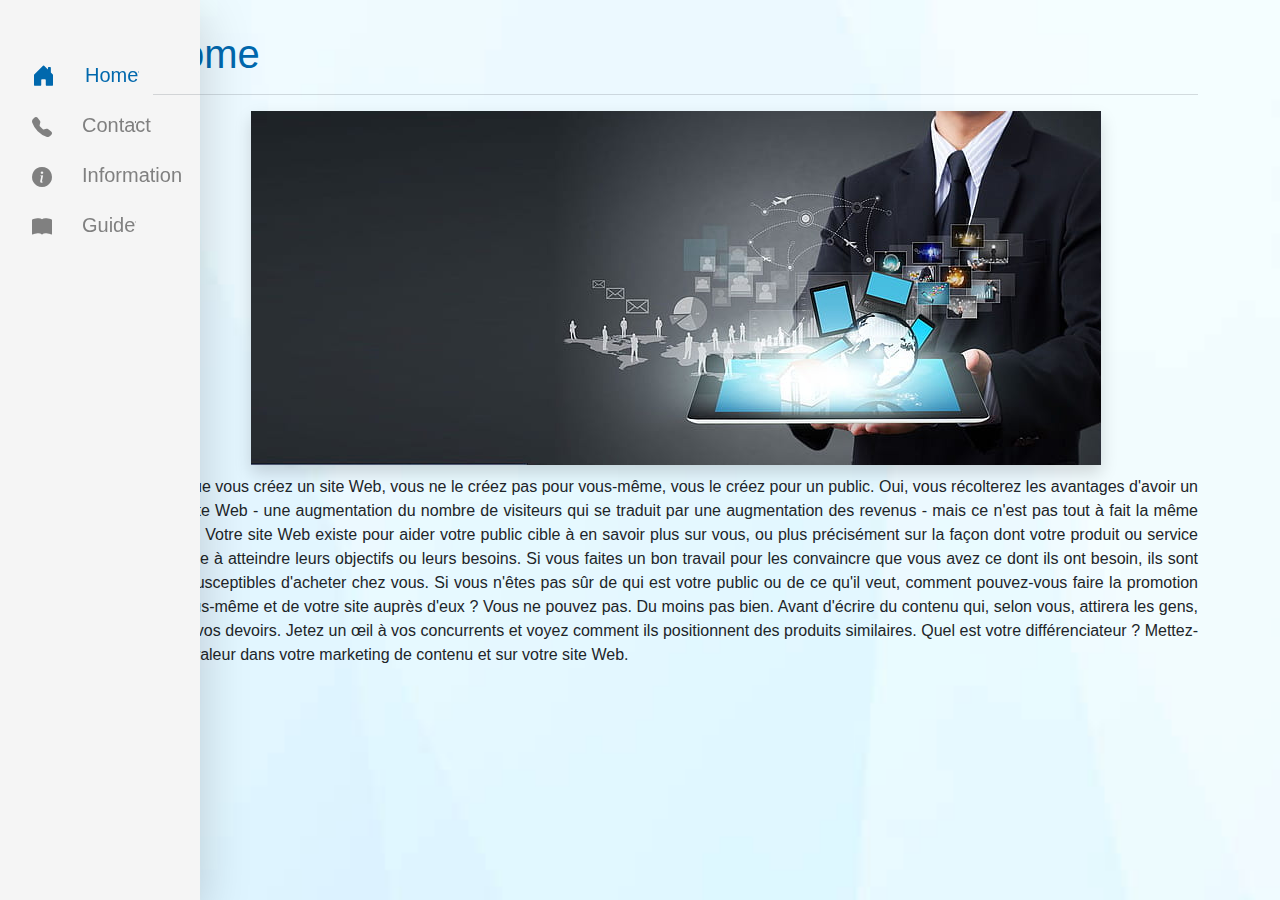
<file: index.html>
<html>
    <head>
        <meta charset="UTF-8">
        <meta http-equiv="X-UA-Compatible" content="IE=edge">
        <meta name="viewport" content="width=device-width, initial-scale=1.0">
        <title>Main</title>
        <link rel="stylesheet" href="styles.css">
        <link rel="stylesheet" href="https://cdn.jsdelivr.net/npm/bootstrap-icons@1.7.2/font/bootstrap-icons.css">
        <link href="https://cdn.jsdelivr.net/npm/bootstrap@5.3.0/dist/css/bootstrap.min.css" rel="stylesheet">
        <style>
            body {
              background-image: url('img/bg.png');
              
              background-size: 100%;
            }
        </style>
    </head>
    <body>
        <nav class="shadow-lg text-dark">
            <ul class="pt-5">
                <li>
                    <a href="index.html" class="same">
                        <i class="bi bi-house-door-fill" style="font-size: 23px;"></i>
                        <span class="nav-item">Home</span>
                    </a>
                </li>
                <li>
                    <a href="contact.html" class="change">
                        <i class="bi bi-telephone-fill"></i>
                        <span class="nav-item">Contact</span>
                    </a>
                </li>
                <li>
                    <a href="info.html" class="change">
                        <i class="bi bi-info-circle-fill"></i>
                        <span class="nav-item">Information</span>
                    </a>
                </li>
                <li>
                    <a href="guide.html" class="change">
                        <i class="bi bi-book-fill"></i>
                        <span class="nav-item">Guide</span>
                    </a>
                </li>
            </ul>
        </nav>


        <section class="container" style="padding-left: 83px;  padding-top: 30px;">
            <h1 style="color:  #0068ad;">Home</h1>
            <hr class="text-secondary"/>
            <div class="row">
                <div class="ol-12 ccol-sm-12 col-md-12">
                    <center><img src="img/home1.png" class="img-fluid shadow" alt="Home Image"></center>
                </div>
            </div>

            <div class="row">
                <div class="col-12 col-sm-12 col-md-12">
                    <p style="text-align: justify; padding-top: 10px;">
                        Lorsque vous créez un site Web, vous ne le créez pas pour vous-même, vous le créez pour un public. Oui, vous récolterez les avantages d'avoir un bon site Web - une augmentation du nombre de visiteurs qui se traduit par une augmentation des revenus - mais ce n'est pas tout à fait la même chose.
                        Votre site Web existe pour aider votre public cible à en savoir plus sur vous, ou plus précisément sur la façon dont votre produit ou service les aide à atteindre leurs objectifs ou leurs besoins. Si vous faites un bon travail pour les convaincre que vous avez ce dont ils ont besoin, ils sont plus susceptibles d'acheter chez vous.
                        Si vous n'êtes pas sûr de qui est votre public ou de ce qu'il veut, comment pouvez-vous faire la promotion de vous-même et de votre site auprès d'eux ? Vous ne pouvez pas. Du moins pas bien.
                        Avant d'écrire du contenu qui, selon vous, attirera les gens, faites vos devoirs. Jetez un œil à vos concurrents et voyez comment ils positionnent des produits similaires. Quel est votre différenciateur ? Mettez-le en valeur dans votre marketing de contenu et sur votre site Web.
                    </p>
                </div>
            </div>
            
            
            </div>
        </section>
    </body>
</html>
</file>
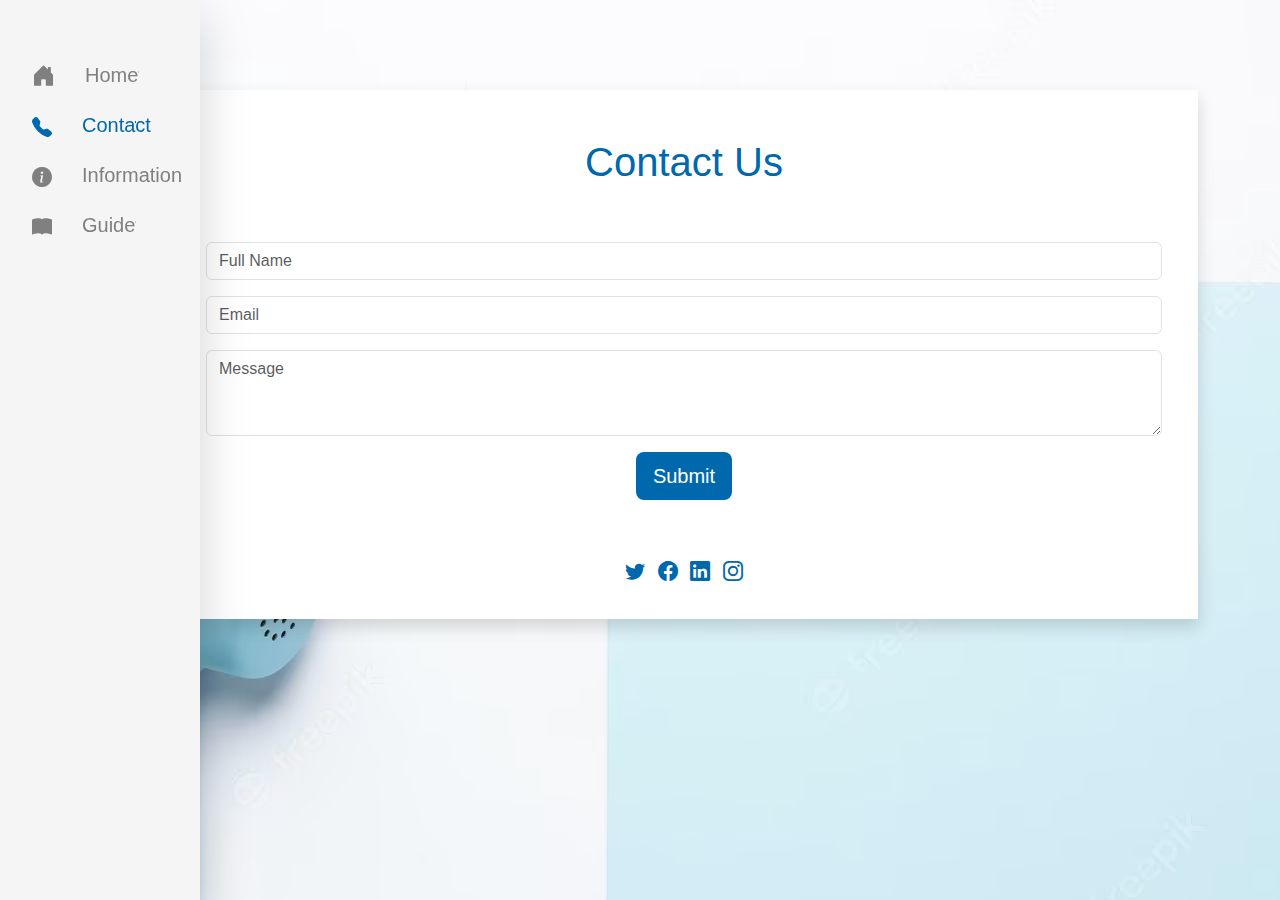
<file: contact.html>
<html>
    <head>
        <meta charset="UTF-8">
        <meta http-equiv="X-UA-Compatible" content="IE=edge">
        <meta name="viewport" content="width=device-width, initial-scale=1.0">
        <title>Contact</title>
        <link rel="stylesheet" href="styles.css">
        <link rel="stylesheet" href="https://cdn.jsdelivr.net/npm/bootstrap-icons@1.7.2/font/bootstrap-icons.css">
        <link href="https://cdn.jsdelivr.net/npm/bootstrap@5.3.0/dist/css/bootstrap.min.css" rel="stylesheet">
        <script src="https://code.jquery.com/jquery-3.6.0.min.js"></script>
        <style>
            body {
              background-image: url('img/contact.png');
            }
            /*@media only screen and (max-width: 580px)  {
                .contact{
                    width: 200px;
                }
            }*/
        </style>

        <script>
            $(document).ready(function() {
                $('#submit1').click(function() {
                    var valid = true;
                    var name=$('#name1').val();
                    var nameregx=/^[A-Za-z]{3,}$/;
                    if($('#name1').val()==='') {
                        $('#name-error').text("Please enter your name.");
                        valid = false;
                    } else if(!nameregx.test(name)){
                        $('#name-error').text("Name should contain only alphabets and minimum of 3 letters"); 
                        valid = false;
                    }else{
                        $('#name-error').text(""); 
                    }
                    
                    var email = $('#email1').val();
                    var emailRegex = /^[^\s@]+@[^\s@]+\.[^\s@]+$/;
                    if (email === '') {
                        $('#email-error').text("Please enter your email address.");
                        valid = false;
                    } else if(!emailRegex.test(email)) {
                        $('#email-error').text("Please check your email format must contain @ and ."); 
                        valid = false;
                    }else{
                        $('#email-error').text(""); 
                    }

                    var message = $('#message1').val();
                    if (message.length <20) {
                        $('#message-error').text("Please enter more than 20 characters");
                        valid=false;
                    } else {
                        $('#message-error').text("");  
                    } 
                    if (valid) {
                    
                        $('#name1').val(''); 
                        $('#email1').val('');
                        $('#message1').val('');
                        $('#name-error').text(""); 
                    }
                });
            });
        </script>
    </head>
    <body>
        
        <nav class="shadow-lg text-dark">
            <ul class="pt-5">
                <li>
                    <a href="index.html" class="change">
                        <i class="bi bi-house-door-fill" style="font-size: 23px;"></i>
                        <span class="nav-item">Home</span>
                    </a>
                </li>
                <li>
                    <a href="contact.html" class="same">
                        <i class="bi bi-telephone-fill"></i>
                        <span class="nav-item">Contact</span>
                    </a>
                </li>
                <li>
                    <a href="info.html" class="change">
                        <i class="bi bi-info-circle-fill"></i>
                        <span class="nav-item">Information</span>
                    </a>
                </li>
                <li>
                    <a href="guide.html" class="change">
                        <i class="bi bi-book-fill"></i>
                        <span class="nav-item">Guide</span>
                    </a>
                </li>
            </ul>
        </nav>
        
        
        <center><section class="container row contact" style="padding-top: 90px; padding-bottom: 90px; padding-left: 100px;"> 
            <div class="bg-white shadow m-0 pt-5 col-12 col-sm-12 col-md-12">
                <center><h1 style="color: #0068ad;">Contact Us</h1></center>
                <div class="p-0 pt-4 pb-4">
                    <form action="" method="post" class="p-4">
                        <div >
                            <div class="row" >
                                <div class="col-12 col-sm-12 col-md-12" >
                                    <input class="form-control" placeholder="Full Name" id="name1" required="" type="text">
                                    <span class="error text-danger" id="name-error"></span>
                                </div>
                            </div>
                            <div >
                                <div class="pt-3">
                                    <input class="form-control" placeholder="Email" id="email1" required="" type="email">
                                    <span class="error text-danger" id="email-error"></span>
                                </div>
                            </div>
                            <div >
                                <div class="pt-3">
                                    <textarea class="form-control" placeholder="Message" id="message1" required="" rows="3"></textarea>
                                    <span class="error text-danger" id="message-error"></span>
                                </div>
                            </div>
                            <center><button class="btn btn-lg btn-block mt-3 text-white" type="button" id="submit1" value="submit" name="submit" style="background-color: #0068ad;">Submit</button></center>
                        </div>
                    </form>
                    <center><div class="container pt-3">
                        <p class="socials btn" fill="currentColor" style="color: #0068ad;">
                          <i class="bi bi-twitter mx-1"></i>
                          <i class="bi bi-facebook mx-1"></i>
                          <i class="bi bi-linkedin mx-1"></i>
                          <i class="bi bi-instagram mx-1"></i>
                      </p> 
                      </div></center>
                </div>
            </div>
        </section></center>
    </body>
</html>
</file>
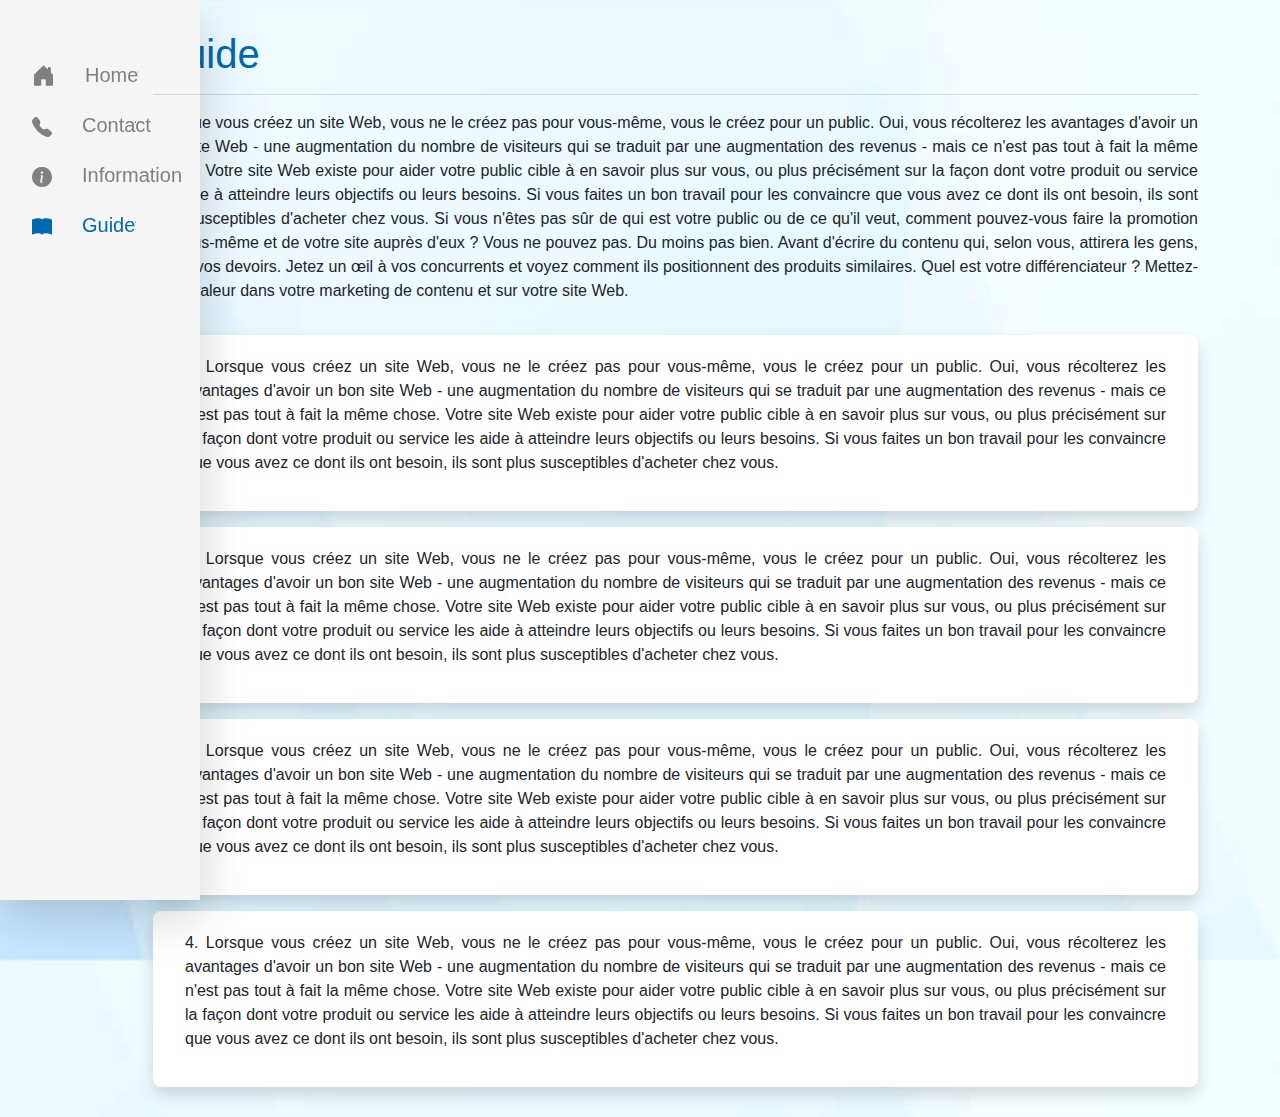
<file: guide.html>
<html>
    <head>
        <meta charset="UTF-8">
        <meta http-equiv="X-UA-Compatible" content="IE=edge">
        <meta name="viewport" content="width=device-width, initial-scale=1.0">
        <title>Guide</title>
        <link rel="stylesheet" href="styles.css">
        <link rel="stylesheet" href="https://cdn.jsdelivr.net/npm/bootstrap-icons@1.7.2/font/bootstrap-icons.css">
        <link href="https://cdn.jsdelivr.net/npm/bootstrap@5.3.0/dist/css/bootstrap.min.css" rel="stylesheet">
        <style>
            body {
              background-image: url('img/bg.png');
              
              background-size: 100%;
            }

        </style>
    </head>
    <body>
        <nav class="shadow-lg text-dark">
            <ul class="pt-5">
                <li>
                    <a href="index.html" class="change">
                        <i class="bi bi-house-door-fill" style="font-size: 23px;"></i>
                        <span class="nav-item">Home</span>
                    </a>
                </li>
                <li>
                    <a href="contact.html" class="change">
                        <i class="bi bi-telephone-fill"></i>
                        <span class="nav-item">Contact</span>
                    </a>
                </li>
                <li>
                    <a href="info.html" class="change">
                        <i class="bi bi-info-circle-fill"></i>
                        <span class="nav-item">Information</span>
                    </a>
                </li>
                <li>
                    <a href="guide.html" class="same">
                        <i class="bi bi-book-fill"></i>
                        <span class="nav-item">Guide</span>
                    </a>
                </li>
            </ul>
        </nav>

        <section class="container" style="padding-left: 83px;  padding-top: 30px; padding-bottom: 30px;">
            <h1 style="color:  #0068ad;">Guide</h1>
            <hr class="text-secondary"/>
            <p style="text-align: justify;">
                Lorsque vous créez un site Web, vous ne le créez pas pour vous-même, vous le créez pour un public. Oui, vous récolterez les avantages d'avoir un bon site Web - une augmentation du nombre de visiteurs qui se traduit par une augmentation des revenus - mais ce n'est pas tout à fait la même chose.
                    Votre site Web existe pour aider votre public cible à en savoir plus sur vous, ou plus précisément sur la façon dont votre produit ou service les aide à atteindre leurs objectifs ou leurs besoins. Si vous faites un bon travail pour les convaincre que vous avez ce dont ils ont besoin, ils sont plus susceptibles d'acheter chez vous.
                    Si vous n'êtes pas sûr de qui est votre public ou de ce qu'il veut, comment pouvez-vous faire la promotion de vous-même et de votre site auprès d'eux ? Vous ne pouvez pas. Du moins pas bien.
                    Avant d'écrire du contenu qui, selon vous, attirera les gens, faites vos devoirs. Jetez un œil à vos concurrents et voyez comment ils positionnent des produits similaires. Quel est votre différenciateur ? Mettez-le en valeur dans votre marketing de contenu et sur votre site Web.
            </p>
            <div class="container pt-3">
                <div class="row bg-white shadow rounded-3">
                    <div class="col-12 ">
                        <p style="text-align: justify; padding: 20px;">
                            1. Lorsque vous créez un site Web, vous ne le créez pas pour vous-même, vous le créez pour un public. Oui, vous récolterez les avantages d'avoir un bon site Web - une augmentation du nombre de visiteurs qui se traduit par une augmentation des revenus - mais ce n'est pas tout à fait la même chose.
                            Votre site Web existe pour aider votre public cible à en savoir plus sur vous, ou plus précisément sur la façon dont votre produit ou service les aide à atteindre leurs objectifs ou leurs besoins. Si vous faites un bon travail pour les convaincre que vous avez ce dont ils ont besoin, ils sont plus susceptibles d'acheter chez vous. 
                        </p>
                    </div>
                </div>
                <div class="pt-3">
                    <div class="row bg-white shadow rounded-3">
                        <div class="col-12 ">
                            <p style="text-align: justify; padding: 20px;">
                                2. Lorsque vous créez un site Web, vous ne le créez pas pour vous-même, vous le créez pour un public. Oui, vous récolterez les avantages d'avoir un bon site Web - une augmentation du nombre de visiteurs qui se traduit par une augmentation des revenus - mais ce n'est pas tout à fait la même chose.
                                Votre site Web existe pour aider votre public cible à en savoir plus sur vous, ou plus précisément sur la façon dont votre produit ou service les aide à atteindre leurs objectifs ou leurs besoins. Si vous faites un bon travail pour les convaincre que vous avez ce dont ils ont besoin, ils sont plus susceptibles d'acheter chez vous. 
                            </p>
                        </div>
                    </div>
                </div>
                <div class="pt-3">
                    <div class="row bg-white shadow rounded-3">
                        <div class="col-12 ">
                            <p style="text-align: justify; padding: 20px;">
                                3. Lorsque vous créez un site Web, vous ne le créez pas pour vous-même, vous le créez pour un public. Oui, vous récolterez les avantages d'avoir un bon site Web - une augmentation du nombre de visiteurs qui se traduit par une augmentation des revenus - mais ce n'est pas tout à fait la même chose.
                                Votre site Web existe pour aider votre public cible à en savoir plus sur vous, ou plus précisément sur la façon dont votre produit ou service les aide à atteindre leurs objectifs ou leurs besoins. Si vous faites un bon travail pour les convaincre que vous avez ce dont ils ont besoin, ils sont plus susceptibles d'acheter chez vous. 
                            </p>
                        </div>
                    </div>
                </div>
                <div class="pt-3">
                    <div class="row bg-white shadow rounded-3">
                        <div class="col-12 ">
                            <p style="text-align: justify; padding: 20px;">
                                4. Lorsque vous créez un site Web, vous ne le créez pas pour vous-même, vous le créez pour un public. Oui, vous récolterez les avantages d'avoir un bon site Web - une augmentation du nombre de visiteurs qui se traduit par une augmentation des revenus - mais ce n'est pas tout à fait la même chose.
                                Votre site Web existe pour aider votre public cible à en savoir plus sur vous, ou plus précisément sur la façon dont votre produit ou service les aide à atteindre leurs objectifs ou leurs besoins. Si vous faites un bon travail pour les convaincre que vous avez ce dont ils ont besoin, ils sont plus susceptibles d'acheter chez vous. 
                            </p>
                        </div>
                    </div>
                </div>

            </div>
            
        </section>
    </body>

</html>
</file>
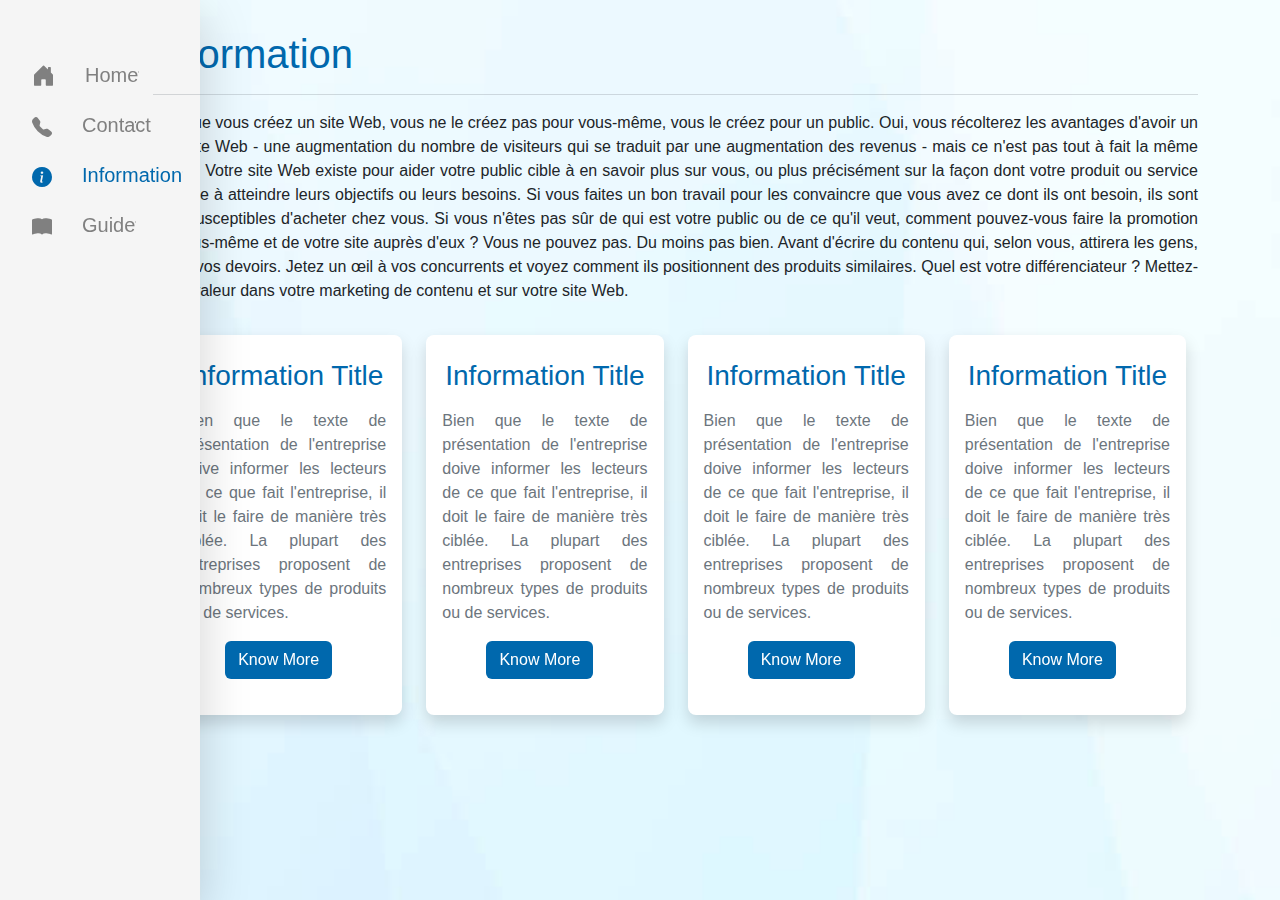
<file: info.html>
<html>
    <head>
        <meta charset="UTF-8">
        <meta http-equiv="X-UA-Compatible" content="IE=edge">
        <meta name="viewport" content="width=device-width, initial-scale=1.0">
        <title>Information</title>
        <link rel="stylesheet" href="styles.css">
        <link rel="stylesheet" href="https://cdn.jsdelivr.net/npm/bootstrap-icons@1.7.2/font/bootstrap-icons.css">
        <link href="https://cdn.jsdelivr.net/npm/bootstrap@5.3.0/dist/css/bootstrap.min.css" rel="stylesheet">
        <style>
            body {
              background-image: url('img/bg.png');
              background-size: 100%;
            }
        </style>
    
    </head>

    <body>
        <nav class="shadow-lg text-dark">
            <ul class="pt-5">
                <li>
                    <a href="index.html" class="change">
                        <i class="bi bi-house-door-fill" style="font-size: 23px;"></i>
                        <span class="nav-item">Home</span>
                    </a>
                </li>
                <li>
                    <a href="contact.html" class="change">
                        <i class="bi bi-telephone-fill"></i>
                        <span class="nav-item">Contact</span>
                    </a>
                </li>
                <li>
                    <a href="info.html" class="same">
                        <i class="bi bi-info-circle-fill"></i>
                        <span class="nav-item">Information</span>
                    </a>
                </li>
                <li>
                    <a href="guide.html" class="change">
                        <i class="bi bi-book-fill"></i>
                        <span class="nav-item">Guide</span>
                    </a>
                </li>
            </ul>
        </nav>

        <section class="container" style="padding-left: 83px;  padding-top: 30px;">
            <h1 style="color:  #0068ad;">Information</h1>
            <hr class="text-secondary"/>
            <p style="text-align: justify;">
                Lorsque vous créez un site Web, vous ne le créez pas pour vous-même, vous le créez pour un public. Oui, vous récolterez les avantages d'avoir un bon site Web - une augmentation du nombre de visiteurs qui se traduit par une augmentation des revenus - mais ce n'est pas tout à fait la même chose.
                    Votre site Web existe pour aider votre public cible à en savoir plus sur vous, ou plus précisément sur la façon dont votre produit ou service les aide à atteindre leurs objectifs ou leurs besoins. Si vous faites un bon travail pour les convaincre que vous avez ce dont ils ont besoin, ils sont plus susceptibles d'acheter chez vous.
                    Si vous n'êtes pas sûr de qui est votre public ou de ce qu'il veut, comment pouvez-vous faire la promotion de vous-même et de votre site auprès d'eux ? Vous ne pouvez pas. Du moins pas bien.
                    Avant d'écrire du contenu qui, selon vous, attirera les gens, faites vos devoirs. Jetez un œil à vos concurrents et voyez comment ils positionnent des produits similaires. Quel est votre différenciateur ? Mettez-le en valeur dans votre marketing de contenu et sur votre site Web.
            </p>    
            <div class="container">
                <div class="row">
                    <div class="col-12 col-md-6 col-lg-3 pt-3">
                        <div class="text-center  bg-white shadow rounded-3 p-3">
                            <div>
                                <h3 class="py-2 pt-2" style="color: #0068ad;">Information Title</h3>
                                <p class="text-secondary" style="text-align: justify;">Bien que le texte de présentation de l'entreprise doive informer les lecteurs de ce 
                                    que fait l'entreprise, il doit le faire de manière très ciblée. La plupart des entreprises proposent de nombreux 
                                    types de produits ou de services. 
                                </p>
                                <center><a href="#"><button class="btn text-white" style="background-color: #0068ad;">Know More</button></a></center>
                            </div>
                        </div>
                    </div>
                    <div class="col-12 col-md-6 col-lg-3 pt-3">
                        <div class="text-center  bg-white shadow rounded-3 p-3">
                            <div>
                                <h3 class="py-2 pt-2" style="color: #0068ad;">Information Title</h3>
                                <p class="text-secondary" style="text-align: justify;">Bien que le texte de présentation de l'entreprise doive informer les lecteurs de ce 
                                    que fait l'entreprise, il doit le faire de manière très ciblée. La plupart des entreprises proposent de nombreux 
                                    types de produits ou de services. 
                                </p>
                                <center><a href="#"><button class="btn text-white" style="background-color: #0068ad;">Know More</button></a></center>
                            </div>
                        </div>
                    </div>
                    <div class="col-12 col-md-6 col-lg-3 pt-3">
                        <div class="text-center  bg-white shadow rounded-3 p-3">
                            <div>
                                <h3 class="py-2 pt-2" style="color: #0068ad;">Information Title</h3>
                                <p class="text-secondary" style="text-align: justify;">Bien que le texte de présentation de l'entreprise doive informer les lecteurs de ce 
                                    que fait l'entreprise, il doit le faire de manière très ciblée. La plupart des entreprises proposent de nombreux 
                                    types de produits ou de services. 
                                </p>
                                <center><a href="#"><button class="btn text-white" style="background-color: #0068ad;">Know More</button></a></center>
                            </div>
                        </div>
                    </div>
                    <div class="col-12 col-md-6 col-lg-3 pt-3">
                        <div class="text-center  bg-white shadow rounded-3 p-3">
                            <div>
                                <h3 class="py-2 pt-2" style="color: #0068ad;">Information Title</h3>
                                <p class="text-secondary" style="text-align: justify;">Bien que le texte de présentation de l'entreprise doive informer les lecteurs de ce 
                                    que fait l'entreprise, il doit le faire de manière très ciblée. La plupart des entreprises proposent de nombreux 
                                    types de produits ou de services. 
                                </p>
                                <center><a href="#"><button class="btn text-white" style="background-color: #0068ad;">Know More</button></a></center>
                            </div>
                        </div>
                    </div>

                    
                </div>
            </div>
        </section>
    </body>

</html>
</file>
<file: styles.css>
*{
    margin:0;
    padding:0;
    outline:none;
    border: none;
    text-decoration: none;
    box-sizing: border-box;
    font-family: "Poppins", sans-serif;
    /*background-color: whitesmoke;*/
}

body{
    /*background-color: whitesmoke;*/
}
nav{
    position: fixed;
    top: 0;
    bottom: 0;
    height: 100%;
    left: 0;
    width: 80px;
    overflow: hidden;
    transition: width 0.2s linear;
    text-decoration: none;
    background-color: whitesmoke;
}

a{
    position: relative;
    color: black;
    font-size: 20px;
    display: table;
    width: 200px;
    padding-bottom: 20px;
    padding-right: 10px;
    text-decoration: none;
}

.bi{
    position: relative;
    width: 70px;
    height: 40px;
    top: 14px;
    font-size: 20px;
    text-align: center;
}

/*.icon{
    font-size: 20px; 
    color: gray;
}
.text{
    color: gray;
}*/
.change{
    font-size: 20px; 
    color: gray;
}
.same{
    font-size: 20px;
    color: #0068ad;
}
.nav-item{
    position: relative;
    top: 12px;
    margin-left: 30px;
    text-decoration: none;
}

ul {  
    list-style-type: none;  
}
/*span{
    color: #0068ad;
}*/

nav:hover{
    width: 200px;
    transition: all 0.5s ease;
    background-color: whitesmoke;
}

@media only screen and (min-width: 768px) and (max-width: 991px) {
    .img-area img {
		width: 100%;
	}
    .container hr{
        width: 400px;
    }
}

@media only screen and (max-width: 767px)  {
     
    .container h1{
        padding-left: 20px;
    }

    .container p{
        font-size: 15px;        
    }
}
</file>
